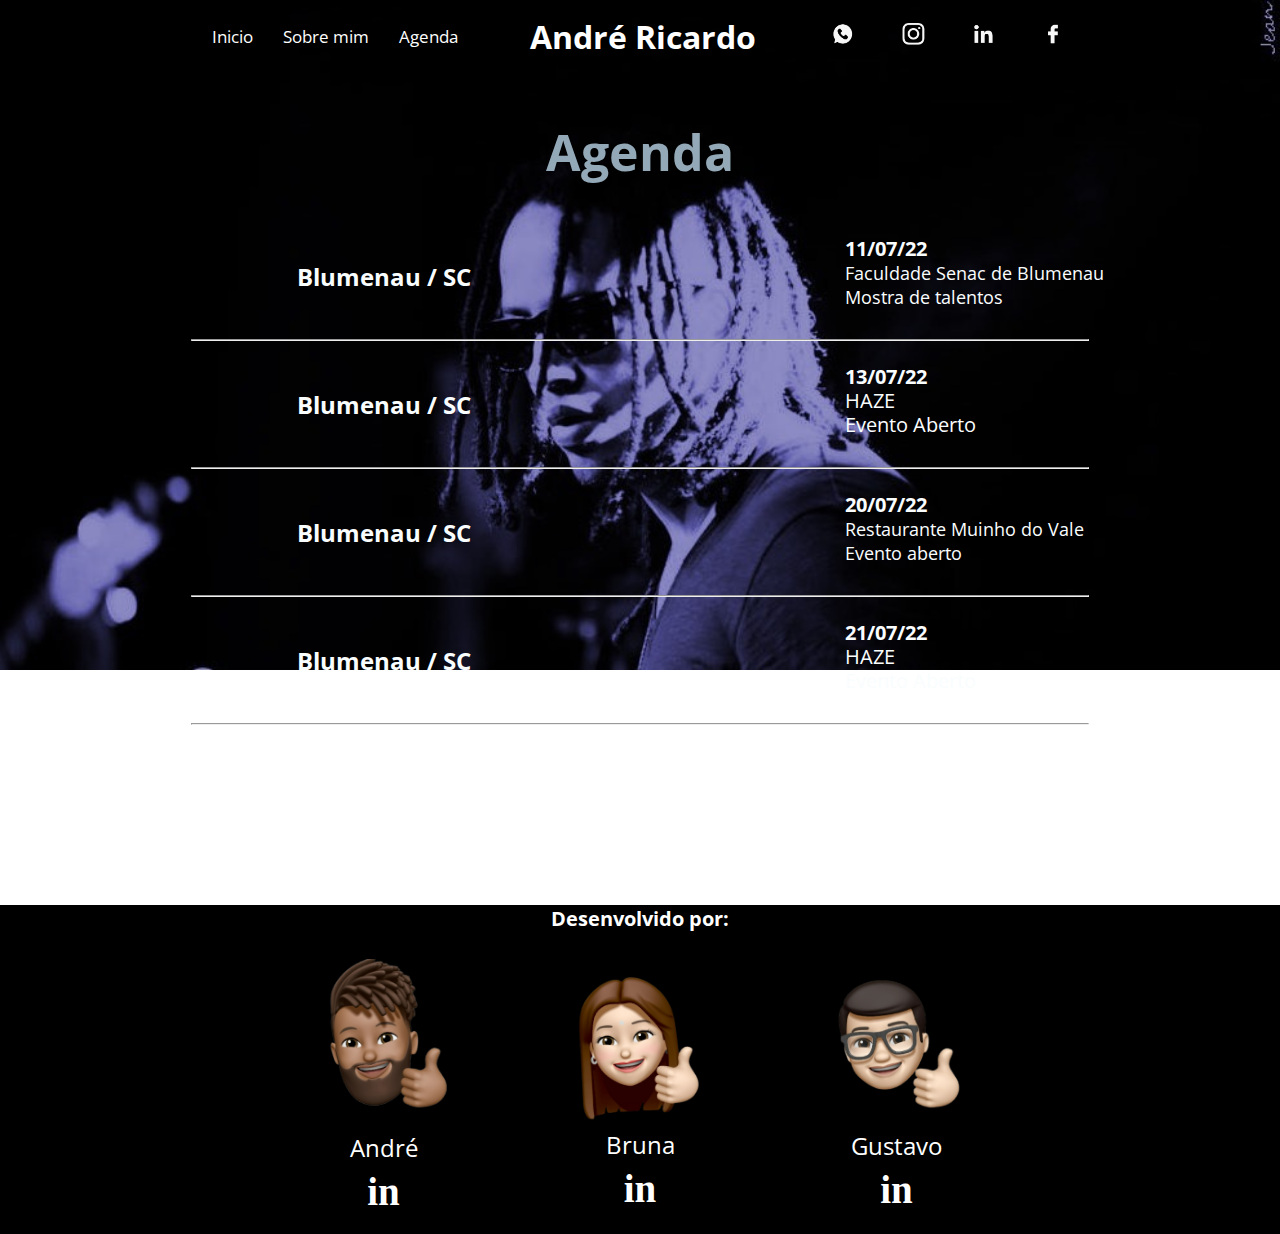
<file: Trabalho do Entra21(Eventos)/index_agenda.html>
<!DOCTYPE html>
<html lang="pt-br">
<head>
    <meta charset="UTF-8">
    <meta http-equiv="X-UA-Compatible" content="IE=edge">
    <meta name="viewport" content="width=device-width, initial-scale=1.0">
    <title>Agenda</title>
    <link rel="stylesheet" href="style_agenda.css">
</head>
<body>
    <header>
        <nav>
            <div class="opcoes">
                <ul>
                    <li><a href="index.html">Inicio</a></li>
                    <li><a href="index_sobremim.html">Sobre mim</a></li>
                    <li><a href="index_agenda.html">Agenda</a></li>
                </ul>
            </div>
            <div class="logo">
                <h1>André Ricardo</h1>
            </div>
            <div class="redes">
                <a href="https://contate.me/@realandrericardo" target="_blank"><img src="imagens/whats.jpeg" alt=""></a>
                <a href="https://www.instagram.com/realandrericardo/" target="_blank"><img src="imagens/insta.jpeg" alt=""></a>
                <a href="https://www.linkedin.com/in/andr%C3%A9-ricardo-7034246b/" target="_blank"><img src="imagens/linkedin.jpeg" alt=""></a>
                <a href="https://www.facebook.com/andre.ricardo.946" target="_blank"><img src="imagens/face.jpeg" alt=""></a>
            </div>
        </nav>
    </header>
    <div class="ag">
        <h1>Agenda</h1>
    </div>

    <div class="senac">
        <div class="cidade"><h2>Blumenau / SC</h2></div>
        <div class="local">
            <br>
            <h3>11/07/22</h3>
            <br>
            <p>Faculdade Senac de Blumenau</p>
            <br>
            <p>Mostra de talentos</p>
        </div>
    </div>
    <center><hr></center>
    <div class="senac">
        <div class="cidade"><h2>Blumenau / SC</h2></div>
        <div class="teste">
            <br>
            <h3>13/07/22</h3>
            <br>
            <p>HAZE</p>
            <br>
            <p>Evento Aberto</p>
        </div>
    </div>
    <center><hr></center>
    <div class="senac">
        <div class="cidade"><h2>Blumenau / SC</h2></div>
        <div class="local">
            <br>
            <h3>20/07/22</h3>
            <br>
            <p>Restaurante Muinho do Vale</p>
            <br>
            <p>Evento aberto</p>
        </div>
    </div>
    <center><hr></center>
    <div class="senac">
        <div class="cidade"><h2>Blumenau / SC</h2></div>
        <div class="teste"> 
                <br>
                <h3>21/07/22</h3>
                <br>
                <p>HAZE</p>
                <br>
                <p>Evento Aberto</p>
        </div>
    </div>
    <center><hr></center>
    <footer>
        <div class="titulo">
            <h1>Desenvolvido por:</h1>
        </div>
        <div class="image">
            <div class="andre">
                <img class="memoji" src="imagens/memoji_andre.png" alt="">
                <p>André</p>
                <a href="https://www.linkedin.com/in/andr%C3%A9-ricardo-7034246b/" target="_blank">in</a>
            </div>
            <div class="bruna">
                <img class="memoji"  src="imagens/memoji_bruna.png" alt="">
                <p>Bruna</p>
                <a href="https://www.linkedin.com/in/bruna-bollmann-98b7ba229/" target="_blank">in</a>
            </div>
            <div class="gustavo">
                <img class="memoji"  src="imagens/memoji_gustavo.png" alt="">
                <p>Gustavo</p>
                <a href="https://www.linkedin.com/in/gustavo-koerich-1338a2240/" target="_blank">in</a>
            </div>
        </div>
    </footer>
</body>
</html>
</file>
<file: Trabalho do Entra21(Eventos)/style_agenda.css>
@import url('https://fonts.googleapis.com/css2?family=Abril+Fatface&display=swap');
@import url('https://fonts.googleapis.com/css2?family=Open+Sans:wght@300;400&display=swap');

* {
    margin: 0;
    padding: 0;
}

body{
    background-image: url("imagens/agendaedit.jpeg");
    background-repeat: no-repeat;
    background-size: 100%;
    text-align: center;
    font-family: 'Open Sans';
}

nav {
    padding: 15px;
    display: flex;
    flex-direction: row;
    margin-left: 15vh;
    margin-right: 15vh;
    align-items: center;
    justify-content: center;
}

.logo {
    margin-right: 8vh;
    margin-left: 8vh;
    color: white;
}

.opcoes ul{
    display: inline-flex;
    gap: 30px;
    list-style: none;
}

.opcoes a {
    text-decoration: none;
    color: white;
    transition: all 1.2s cubic-bezier(0.075, 0.82, 0.165, 1);
    font-size: 17px;
    font-weight: 400;
}

.opcoes a:hover {
    letter-spacing: 1.5px;
    font-size: 19px; 
}

.redes {
    align-items: center;
    display: inline-flex;
    gap: 40px;
}

.redes img {
    width: 30px;
    border-radius: 300px;
}

.redes a {
    transition: all 0.9s cubic-bezier(0.075, 0.82, 0.165, 1);
}

.redes a:hover {
    transform: scale(1.40, 1.40);
}

.ag{
    margin-top: 5vh;
    color: rgb(147, 169, 184);
    font-size: 25px;
    margin-bottom: 3vh;
}

.senac{
    color: rgb(250, 253, 254);
    display: inline-flex;
    width: 80%;
    height: 10vh;
    margin-top: 2vh;
    margin-bottom: 2vh;
}

.senac h3 {
    font-size: 20px;
}

.local{
    text-align: left;
    margin-left: 20%;
    font-size: 18px;
    line-height: 12px;
    
}

.cidade{
    display: flex;
    flex-direction: column;
    justify-content: center;
    width: 50%;
}
.teste{
    text-align: left;
    margin-left: 20%;
    font-size: 20px;
    line-height: 12px;
    margin-bottom: 4px;
}

hr{
    width: 70%;
}

footer {
    text-align: center;
    background: rgb(0,0,0);
    margin-top: 20vh;
}

.titulo {
    color: white;
    font-size: 10px;
    margin-bottom: 3vh;
}

.image {
    display: inline-flex;
    gap: 10vh;
    color: white;
    margin-bottom: 20px;
}

.image p {
    font-weight: 400;
    font-size: 2.7vh;
    margin-bottom: 5px;
}

.memoji {
    width: 18.5vh;
    transition: all 1.2s cubic-bezier(0.075, 0.82, 0.165, 1);
}

.memoji:hover {
    transform: scale(1.10, 1.10);
}

.image a {
    text-decoration: none;
    font-family: 'Roboto';
    font-weight: 700;
    color: white;
    font-size: 39px;
    transition: all 0.7s cubic-bezier(0.075, 0.82, 0.165, 1);
}

.image a:hover {
    font-size: 45px;
    letter-spacing: 2.4px;
    color: #0e76a8;
}
</file>
